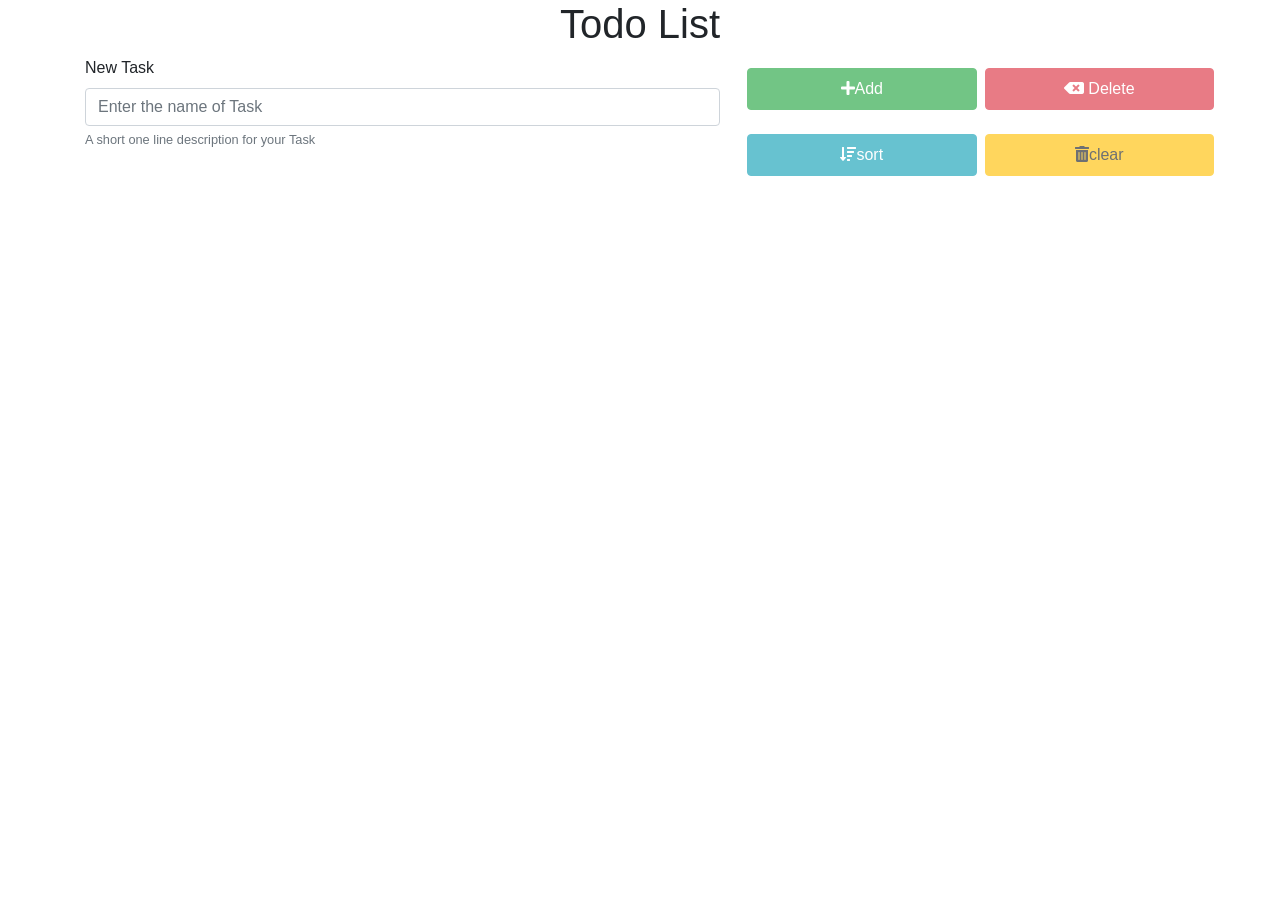
<file: index.html>
<!DOCTYPE html>
<html lang="en">
<head>
    <meta charset="UTF-8">
    <meta name="viewport" content="width=device-width, initial-scale=1.0">
    <title>TODO_LIST</title>
    <link rel="stylesheet" href="https://maxcdn.bootstrapcdn.com/bootstrap/4.0.0/css/bootstrap.min.css" integrity="sha384-Gn5384xqQ1aoWXA+058RXPxPg6fy4IWvTNh0E263XmFcJlSAwiGgFAW/dAiS6JXm" crossorigin="anonymous">
    <script src="https://code.jquery.com/jquery-3.2.1.slim.min.js" integrity="sha384-KJ3o2DKtIkvYIK3UENzmM7KCkRr/rE9/Qpg6aAZGJwFDMVNA/GpGFF93hXpG5KkN" crossorigin="anonymous"></script>
    <script src="https://cdnjs.cloudflare.com/ajax/libs/popper.js/1.12.9/umd/popper.min.js" integrity="sha384-ApNbgh9B+Y1QKtv3Rn7W3mgPxhU9K/ScQsAP7hUibX39j7fakFPskvXusvfa0b4Q" crossorigin="anonymous"></script>
    <script src="https://maxcdn.bootstrapcdn.com/bootstrap/4.0.0/js/bootstrap.min.js" integrity="sha384-JZR6Spejh4U02d8jOt6vLEHfe/JQGiRRSQQxSfFWpi1MquVdAyjUar5+76PVCmYl" crossorigin="anonymous"></script>
    <link rel="stylesheet" href="https://cdnjs.cloudflare.com/ajax/libs/font-awesome/5.13.0/css/all.min.css">
    
    <script defer src="todo.js"></script>
    <link rel="stylesheet" href="todo.css">
</head>
<body>
    <div class="container">
        <h1 align="center">Todo List</h1>
      <div class="row">
          <div class="col-md-7">
            <div class="form-group">
                <label for="inputTask">New Task </label>
                <input type="text" class="form-control" id="inputTask" aria-describedby="inputTaskhelp" placeholder="Enter the name of Task">
                <small id="inputTaskhelp" class="form-text text-muted">A short one line description for your Task</small>
            </div>
          </div>
         <div class="col-md-5">
          <div class="row">
            <div class="col-6 col-sm-3 col-md-6  p-1">
            <button class="btn btn-success col m-2 p-2" disabled id="addbtn">
            <i class="fas fa-plus"></i>Add
            </button>
            </div>

            <div class="col-6 col-sm-3 col-md-6  p-1">
            <button class="btn btn-danger col m-2 p-2"  disabled id="delbtn">
              <i class="fas fa-backspace"></i> Delete
            </button>
            </div>
          
            <div class="col-6 col-sm-3 col-md-6  p-1">
          <button class="btn btn-info col m-2 p-2" disabled id="sortbtn">
          <i class="fas fa-sort-amount-down"></i>sort
          </button>
            </div>

          <div class="col-6 col-sm-3 col-md-6  p-1">
          <button class="btn btn-warning col m-2 p-2" disabled id="clearbtn">
            <i class="fas fa-trash-alt"></i>clear
          </button>
          </div>
        
      </div>
         </div>
     </div>
      <!-- <div class="row">
          <div class="col">
            <button type="button" class="btn btn-success btn-lg btn-block" id="addbtn">Add</button>
          </div>
          <div class="col">
            <button type="button" class="btn btn-danger btn-lg btn-block"  id="delbtn">Delete</button>
          </div>
            
      </div> -->
      
      <!-- <div class="row">
          <div class="col">
            <ul class="list-group" id="listTask">
                <li class="list-group-item">Cras justo odio</li>
                <li class="list-group-item">Dapibus ac facilisis in</li>
            </ul>
          </div>
      </div> -->

      <ul class="row list-group" id="listTask"></ul>

      


    </div>

    
</body>
</html>
</file>
<file: todo.css>
#listTask li.done{
    color: #6c757d;
    text-decoration: line-through;
}
</file>
